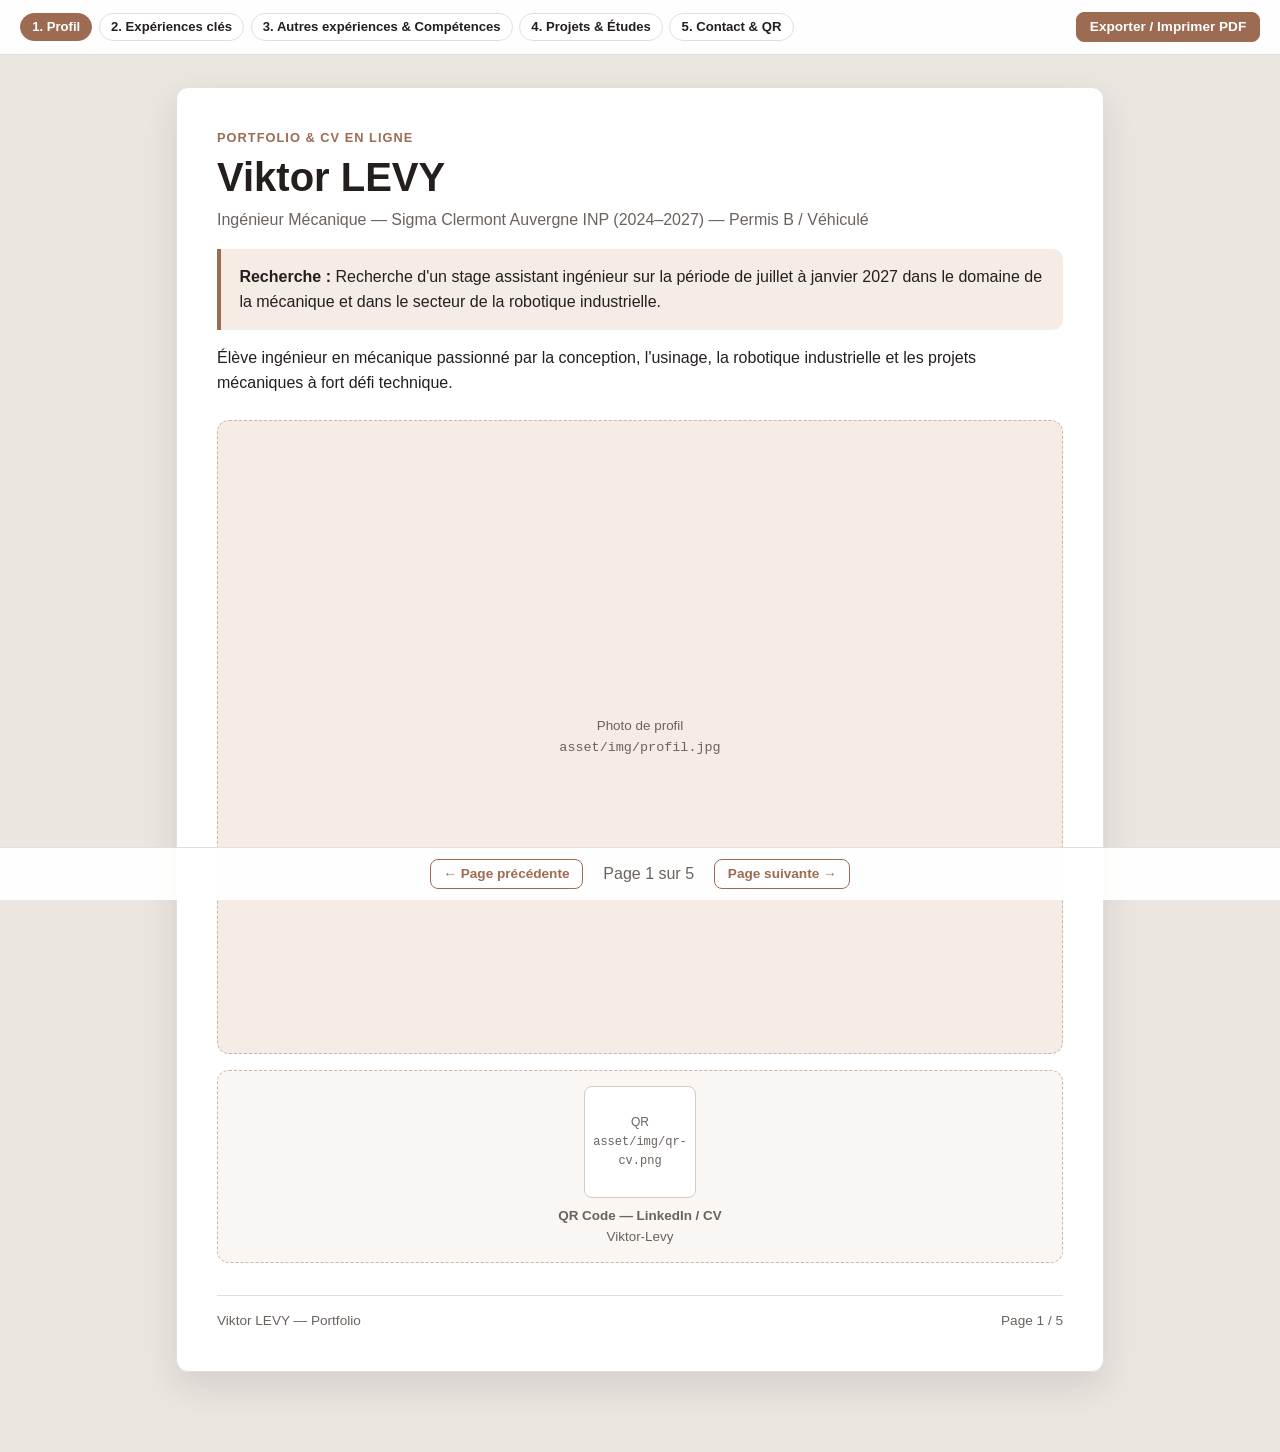
<file: portfolio-VkL.html>
<!DOCTYPE html>
<html lang="fr">
<head>
  <meta charset="UTF-8" />
  <meta name="viewport" content="width=device-width, initial-scale=1.0" />
  <title>Portfolio — Viktor LEVY</title>
  <style>
    :root {
      --bg: #ece6e1;
      --page-bg: #ffffff;
      --text: #241f1d;
      --muted: #6b625d;
      --accent: #9c6b52;
      --accent-soft: #f5ece6;
      --border: #e6ddd7;
    }

    * { box-sizing: border-box; margin: 0; padding: 0; }

    body {
      font-family: -apple-system, BlinkMacSystemFont, "Segoe UI", Roboto, sans-serif;
      background: var(--bg);
      color: var(--text);
      line-height: 1.55;
      padding-bottom: 5rem;
    }

    .topbar {
      position: sticky;
      top: 0;
      z-index: 30;
      background: rgba(255, 255, 255, 0.94);
      backdrop-filter: blur(8px);
      border-bottom: 1px solid var(--border);
      padding: 0.75rem 1.25rem;
      display: flex;
      flex-wrap: wrap;
      justify-content: space-between;
      align-items: center;
      gap: 0.75rem;
    }

    .page-dots {
      display: flex;
      flex-wrap: wrap;
      gap: 0.4rem;
    }

    .dot-btn {
      border: 1px solid var(--border);
      background: #fff;
      color: var(--text);
      padding: 0.35rem 0.7rem;
      border-radius: 999px;
      font-size: 0.82rem;
      font-weight: 600;
      cursor: pointer;
    }

    .dot-btn.active {
      background: var(--accent);
      color: #fff;
      border-color: var(--accent);
    }

    .btn-ui {
      border: 1px solid var(--accent);
      background: transparent;
      color: var(--accent);
      padding: 0.4rem 0.8rem;
      border-radius: 8px;
      font-size: 0.85rem;
      font-weight: 600;
      cursor: pointer;
    }

    .btn-ui.primary {
      background: var(--accent);
      color: #fff;
    }

    .viewer {
      max-width: 960px;
      margin: 2rem auto 0;
      padding: 0 1rem;
    }

    .sheet {
      display: none;
      background: var(--page-bg);
      min-height: 620px;
      border-radius: 12px;
      box-shadow: 0 14px 36px rgba(36, 31, 29, 0.12);
      border: 1px solid var(--border);
      padding: 2.5rem;
    }

    .sheet.active {
      display: flex;
      flex-direction: column;
      justify-content: space-between;
    }

    .page-kicker {
      font-size: 0.8rem;
      text-transform: uppercase;
      letter-spacing: 0.08em;
      color: var(--accent);
      font-weight: 700;
      margin-bottom: 0.4rem;
    }

    h1 {
      font-size: clamp(1.8rem, 3.5vw, 2.5rem);
      line-height: 1.15;
      margin-bottom: 0.5rem;
    }

    h2 {
      font-size: 1.55rem;
      color: var(--accent);
      margin-bottom: 1rem;
    }

    .muted { color: var(--muted); }

    .grid-2 {
      display: grid;
      grid-template-columns: 1.35fr 0.65fr;
      gap: 1.75rem;
      align-items: start;
    }

    .box {
      background: var(--accent-soft);
      border-left: 4px solid var(--accent);
      padding: 1rem 1.15rem;
      border-radius: 0 10px 10px 0;
      margin: 1rem 0;
    }

    .exp-block {
      border: 1px solid var(--border);
      border-radius: 12px;
      padding: 1.25rem;
      margin-bottom: 1rem;
      background: #fff;
    }

    .exp-block.highlight {
      border: 2px solid var(--accent);
      background: #fffdfb;
    }

    .exp-header {
      display: flex;
      flex-wrap: wrap;
      justify-content: space-between;
      gap: 0.5rem;
      margin-bottom: 0.35rem;
    }

    .exp-title {
      font-weight: 700;
      font-size: 1.12rem;
      color: var(--accent);
    }

    .exp-meta {
      font-size: 0.88rem;
      font-weight: 600;
      color: var(--muted);
    }

    ul { padding-left: 1.25rem; margin-top: 0.5rem; }
    li { margin-bottom: 0.3rem; }

    .media-stack {
      display: grid;
      gap: 1rem;
    }

    .img-box, .qr-box {
      border: 1.5px dashed #cbb7ab;
      background: var(--accent-soft);
      border-radius: 12px;
      padding: 0.9rem;
      text-align: center;
      font-size: 0.84rem;
      color: var(--muted);
    }

    .img-box {
      aspect-ratio: 4 / 3;
      display: flex;
      align-items: center;
      justify-content: center;
      overflow: hidden;
    }

    .qr-box {
      background: #faf6f3;
    }

    .qr-square {
      width: 112px;
      height: 112px;
      margin: 0 auto 0.5rem;
      border: 1px solid #d8c8be;
      background: #fff;
      border-radius: 8px;
      display: flex;
      align-items: center;
      justify-content: center;
      font-size: 0.75rem;
      overflow: hidden;
    }

    .img-box img, .qr-square img {
      width: 100%;
      height: 100%;
      object-fit: cover;
      display: block;
    }

    .sheet-footer {
      margin-top: 2rem;
      padding-top: 0.9rem;
      border-top: 1px solid var(--border);
      display: flex;
      justify-content: space-between;
      font-size: 0.85rem;
      color: var(--muted);
    }

    .pager {
      position: fixed;
      bottom: 0;
      left: 0;
      right: 0;
      background: rgba(255, 255, 255, 0.95);
      border-top: 1px solid var(--border);
      padding: 0.7rem 1.25rem;
      display: flex;
      justify-content: center;
      align-items: center;
      gap: 1.25rem;
      z-index: 30;
    }

    @media (max-width: 780px) {
      .grid-2 { grid-template-columns: 1fr; }
      .sheet { padding: 1.4rem; }
    }

    @media print {
      body { background: #fff; padding: 0; }
      .topbar, .pager { display: none; }
      .viewer { margin: 0; padding: 0; max-width: 100%; }
      .sheet {
        display: flex !important;
        box-shadow: none;
        border: none;
        border-radius: 0;
        min-height: auto;
        page-break-after: always;
        break-after: page;
      }
    }
  </style>
</head>
<body>
  <div class="topbar">
    <div class="page-dots" id="pageDots">
      <button class="dot-btn active" data-page="0">1. Profil</button>
      <button class="dot-btn" data-page="1">2. Expériences clés</button>
      <button class="dot-btn" data-page="2">3. Autres expériences &amp; Compétences</button>
      <button class="dot-btn" data-page="3">4. Projets &amp; Études</button>
      <button class="dot-btn" data-page="4">5. Contact &amp; QR</button>
    </div>
    <div class="actions">
      <button class="btn-ui primary" onclick="window.print()">Exporter / Imprimer PDF</button>
    </div>
  </div>

  <main class="viewer">
    <!-- PAGE 1 : PROFIL & OBJECTIF -->
    <section class="sheet active">
      <div>
        <div class="page-kicker">Portfolio &amp; CV en ligne</div>
        <h1>Viktor LEVY</h1>
        <p class="muted">Ingénieur Mécanique — Sigma Clermont Auvergne INP (2024–2027) — Permis B / Véhiculé</p>

        <div class="box">
          <strong>Recherche :</strong> Recherche d'un stage assistant ingénieur sur la période de juillet à janvier 2027 dans le domaine de la mécanique et dans le secteur de la robotique industrielle.
        </div>

        <p>Élève ingénieur en mécanique passionné par la conception, l'usinage, la robotique industrielle et les projets mécaniques à fort défi technique.</p>
      </div>

      <div class="media-stack" style="margin-top: 1.5rem;">
        <div class="img-box">
          <!-- <img src="asset/img/profil.jpg" alt="Photo de Viktor Levy"> -->
          <span>Photo de profil<br /><code>asset/img/profil.jpg</code></span>
        </div>
        <div class="qr-box">
          <div class="qr-square">
            <!-- <img src="asset/img/qr-cv.png" alt="QR Code CV / LinkedIn"> -->
            <span>QR<br /><code>asset/img/qr-cv.png</code></span>
          </div>
          <strong>QR Code — LinkedIn / CV</strong>
          <div class="muted">Viktor-Levy</div>
        </div>
      </div>

      <div class="sheet-footer">
        <span>Viktor LEVY — Portfolio</span>
        <span>Page 1 / 5</span>
      </div>
    </section>

    <!-- PAGE 2 : EXPÉRIENCES PROFESSIONNELLES CLÉS -->
    <section class="sheet">
      <div>
        <div class="page-kicker">À la une</div>
        <h2>Expériences professionnelles</h2>

        <div class="grid-2">
          <div>
            <article class="exp-block highlight">
              <div class="exp-header">
                <span class="exp-title">Stage Assistant Ingénieur — AAUT</span>
                <span class="exp-meta">Mai / Septembre 2026</span>
              </div>
              <div class="exp-meta">Addis-Abeba | Éthiopie</div>
              <ul>
                <li><strong>Sujet :</strong> Déploiement d'une cellule de tri automatisée collaborative &amp; installation des équipements de l'atelier d'usinage.</li>
                <li><strong>Robotique, Vision &amp; Automatisme :</strong> Programmation de cobots UR3e, tri par vision sous Python et pilotage de convoyeurs.</li>
              </ul>
            </article>

            <article class="exp-block">
              <div class="exp-header">
                <span class="exp-title">Stage Technicien — NTN - SNR</span>
                <span class="exp-meta">Avril / Juin 2023</span>
              </div>
              <div class="exp-meta">Argonay | France</div>
              <ul>
                <li><strong>Sujet :</strong> Organisation et optimisation des outils coupants, secteur aéronautique.</li>
              </ul>
            </article>
          </div>

          <div class="media-stack">
            <div class="img-box">
              <!-- <img src="asset/img/exp-aaut.jpg" alt="Cellule robotique AAUT"> -->
              <span>Photo expérience<br /><code>asset/img/exp-aaut.jpg</code></span>
            </div>
            <div class="qr-box">
              <div class="qr-square">
                <!-- <img src="asset/img/qr-exp.png" alt="QR Code projet robotique"> -->
                <span>QR Lien<br /><code>asset/img/qr-exp.png</code></span>
              </div>
              <strong>QR Code — Robotique &amp; Automatisme</strong>
              <div class="muted">Cobots UR3e / Python / Convoyeurs</div>
            </div>
          </div>
        </div>
      </div>

      <div class="sheet-footer">
        <span>Expériences professionnelles</span>
        <span>Page 2 / 5</span>
      </div>
    </section>

    <!-- PAGE 3 : AUTRES EXPÉRIENCES, COMPÉTENCES & LANGUES -->
    <section class="sheet">
      <div>
        <div class="page-kicker">Terrain, technique &amp; savoir-être</div>
        <h2>Autres expériences &amp; Compétences</h2>

        <div class="grid-2">
          <div>
            <article class="exp-block">
              <div class="exp-header">
                <span class="exp-title">Technicien - Opérateur — Eurocast</span>
                <span class="exp-meta">Juillet / Août 2024</span>
              </div>
              <div class="exp-meta">Thonon | France</div>
              <ul>
                <li>Usinage sur machine en équipe 2/8.</li>
              </ul>
            </article>

            <div class="box">
              <strong>Technique :</strong> 3DExperience, SolidWorks, Catia, RoboDK, TopSolid, Suite Office (Word, Excel, PowerPoint), Python / Arduino.
            </div>

            <div class="box">
              <strong>Compétences :</strong> Savoir être : Curieux, Esprit d'équipe, Autonome. Savoir faire : Connaissance et utilisation des machines de tournage et fraisage, lecture et création de plan.
            </div>

            <div class="box">
              <strong>Langues :</strong> Français (natif), Anglais (B2), Allemand (B2).
            </div>
          </div>

          <div class="media-stack">
            <div class="img-box">
              <!-- <img src="asset/img/usinage.jpg" alt="Usinage et conception mécanique"> -->
              <span>Photo usinage / CAO<br /><code>asset/img/usinage.jpg</code></span>
            </div>
            <div class="qr-box">
              <div class="qr-square">
                <!-- <img src="asset/img/qr-skills.png" alt="QR Code compétences"> -->
                <span>QR Lien<br /><code>asset/img/qr-skills.png</code></span>
              </div>
              <strong>QR Code — Profil &amp; Compétences</strong>
              <div class="muted">Mécanique, CAO &amp; Robotique</div>
            </div>
          </div>
        </div>
      </div>

      <div class="sheet-footer">
        <span>Autres expériences &amp; Compétences</span>
        <span>Page 3 / 5</span>
      </div>
    </section>

    <!-- PAGE 4 : PROJETS, ÉTUDES & ENGAGEMENT -->
    <section class="sheet" id="projets">
      <div>
        <div class="page-kicker">Formation, projets &amp; vie associative</div>
        <h2>Projets &amp; Études</h2>

        <div class="grid-2">
          <div>
            <article class="exp-block highlight">
              <div class="exp-header">
                <span class="exp-title">Diplôme d'Ingénieur mécanique — Sigma Clermont Auvergne INP</span>
                <span class="exp-meta">2024 – 2027</span>
              </div>
              <div class="exp-meta">Clermont-Ferrand | France</div>
              <p><strong>Projet Sigma Regen SBK :</strong> Conception et fabrication d'une moto électrique avec pour objectif de participer aux 24h du Mans avec un système de récupération d'énergie.</p>
            </article>

            <article class="exp-block">
              <div class="exp-header">
                <span class="exp-title">BUT Génie Mécanique et Productique</span>
                <span class="exp-meta">2021 – 2023</span>
              </div>
              <div class="exp-meta">Annecy | France</div>
              <p><strong>Projet Altaïr :</strong> Vélo couché caréné ayant battu le record du monde de vitesse à propulsion humaine, en charge de l'inertie des roues. Développement de l'adaptation, du travail en équipe et de la créativité.</p>
            </article>

            <article class="exp-block">
              <div class="exp-header">
                <span class="exp-title">CPGE - ATS — Lycée Edouard Branly</span>
                <span class="exp-meta">2023 – 2024</span>
              </div>
              <div class="exp-meta">Lyon | France — Classes Préparatoires aux Grandes Écoles</div>
            </article>

            <div class="box">
              <strong>Engagement associatif :</strong> Responsable Logistique de la course multisport <em>RAID Sigma</em> à Clermont (inscriptions des participants, organisation de l'évènement) ; Membre de l'association sportive <em>Oxygène</em> à Sigma Clermont (organisation d'évènements et vie associative interne).
            </div>

            <div class="box">
              <strong>Centres d'intérêt :</strong> Sports (badminton 10 ans, kayak 8 ans en club, course à pied / trail, cyclisme sur route et VTT, randonnée et bivouac), Voyage (découvrir de nouvelles cultures, rencontrer de nouvelles personnes), Musique (pratique de la batterie).
            </div>
          </div>

          <div class="media-stack">
            <div class="img-box">
              <!-- <img src="asset/img/projet-regen.jpg" alt="Projet Sigma Regen SBK"> -->
              <span>Visuel projet<br /><code>asset/img/projet-regen.jpg</code></span>
            </div>
            <div class="qr-box">
              <div class="qr-square">
                <!-- <img src="asset/img/qr-projets.png" alt="QR Code projets"> -->
                <span>QR Projets<br /><code>asset/img/qr-projets.png</code></span>
              </div>
              <strong>QR Code — Projets &amp; Portfolio</strong>
              <div class="muted">Sigma Regen SBK &amp; Altaïr</div>
            </div>
          </div>
        </div>
      </div>

      <div class="sheet-footer">
        <span>Projets &amp; Études</span>
        <span>Page 4 / 5</span>
      </div>
    </section>

    <!-- PAGE 5 : CONTACT & QR CODES -->
    <section class="sheet">
      <div>
        <div class="page-kicker">Échangeons</div>
        <h2>Contact</h2>

        <div class="box">
          <p><strong>Nom :</strong> Viktor LEVY — Ingénieur Mécanique</p>
          <p><strong>Téléphone :</strong> +33 7 82 61 27 76</p>
          <p><strong>Email :</strong> Viktor.levy@sigma-clermont.fr</p>
          <p><strong>LinkedIn :</strong> Viktor-Levy</p>
          <p><strong>Mobilité :</strong> Permis B - Véhiculé</p>
        </div>

        <p class="muted">Cliquez sur « Exporter / Imprimer PDF » en haut à droite pour générer une version PDF complète.</p>
      </div>

      <div class="qr-box" style="margin-top: 1.5rem;">
        <div class="qr-square">
          <!-- <img src="asset/img/qr-contact.png" alt="QR Code contact Viktor Levy"> -->
          <span>QR Contact<br /><code>asset/img/qr-contact.png</code></span>
        </div>
        <strong>QR Code — Contact &amp; LinkedIn</strong>
        <div class="muted">Viktor-Levy</div>
      </div>

      <div class="sheet-footer">
        <span>Contact — Viktor LEVY</span>
        <span>Page 5 / 5</span>
      </div>
    </section>
  </main>

  <nav class="pager">
    <button class="btn-ui" id="prevBtn">← Page précédente</button>
    <span id="pagerIndicator" class="muted">Page 1 sur 5</span>
    <button class="btn-ui" id="nextBtn">Page suivante →</button>
  </nav>

  <script>
    const sheets = Array.from(document.querySelectorAll('.sheet'));
    const dots = Array.from(document.querySelectorAll('.dot-btn'));
    const prevBtn = document.getElementById('prevBtn');
    const nextBtn = document.getElementById('nextBtn');
    const indicator = document.getElementById('pagerIndicator');
    let current = 0;

    function showPage(index) {
      if (index < 0 || index >= sheets.length) return;
      current = index;
      sheets.forEach((s, i) => s.classList.toggle('active', i === current));
      dots.forEach((d, i) => d.classList.toggle('active', i === current));
      indicator.textContent = `Page ${current + 1} sur ${sheets.length}`;
      window.scrollTo({ top: 0, behavior: 'smooth' });
    }

    function syncWithHash() {
      if (window.location.hash === '#projets') {
        showPage(3);
      }
    }

    dots.forEach((dot) => {
      dot.addEventListener('click', () => showPage(Number(dot.dataset.page)));
    });

    prevBtn.addEventListener('click', () => showPage(current - 1));
    nextBtn.addEventListener('click', () => showPage(current + 1));

    document.addEventListener('keydown', (e) => {
      if (e.key === 'ArrowRight') showPage(current + 1);
      if (e.key === 'ArrowLeft') showPage(current - 1);
    });

    window.addEventListener('hashchange', syncWithHash);
    syncWithHash();
  </script>
</body>
</html>
</file>
